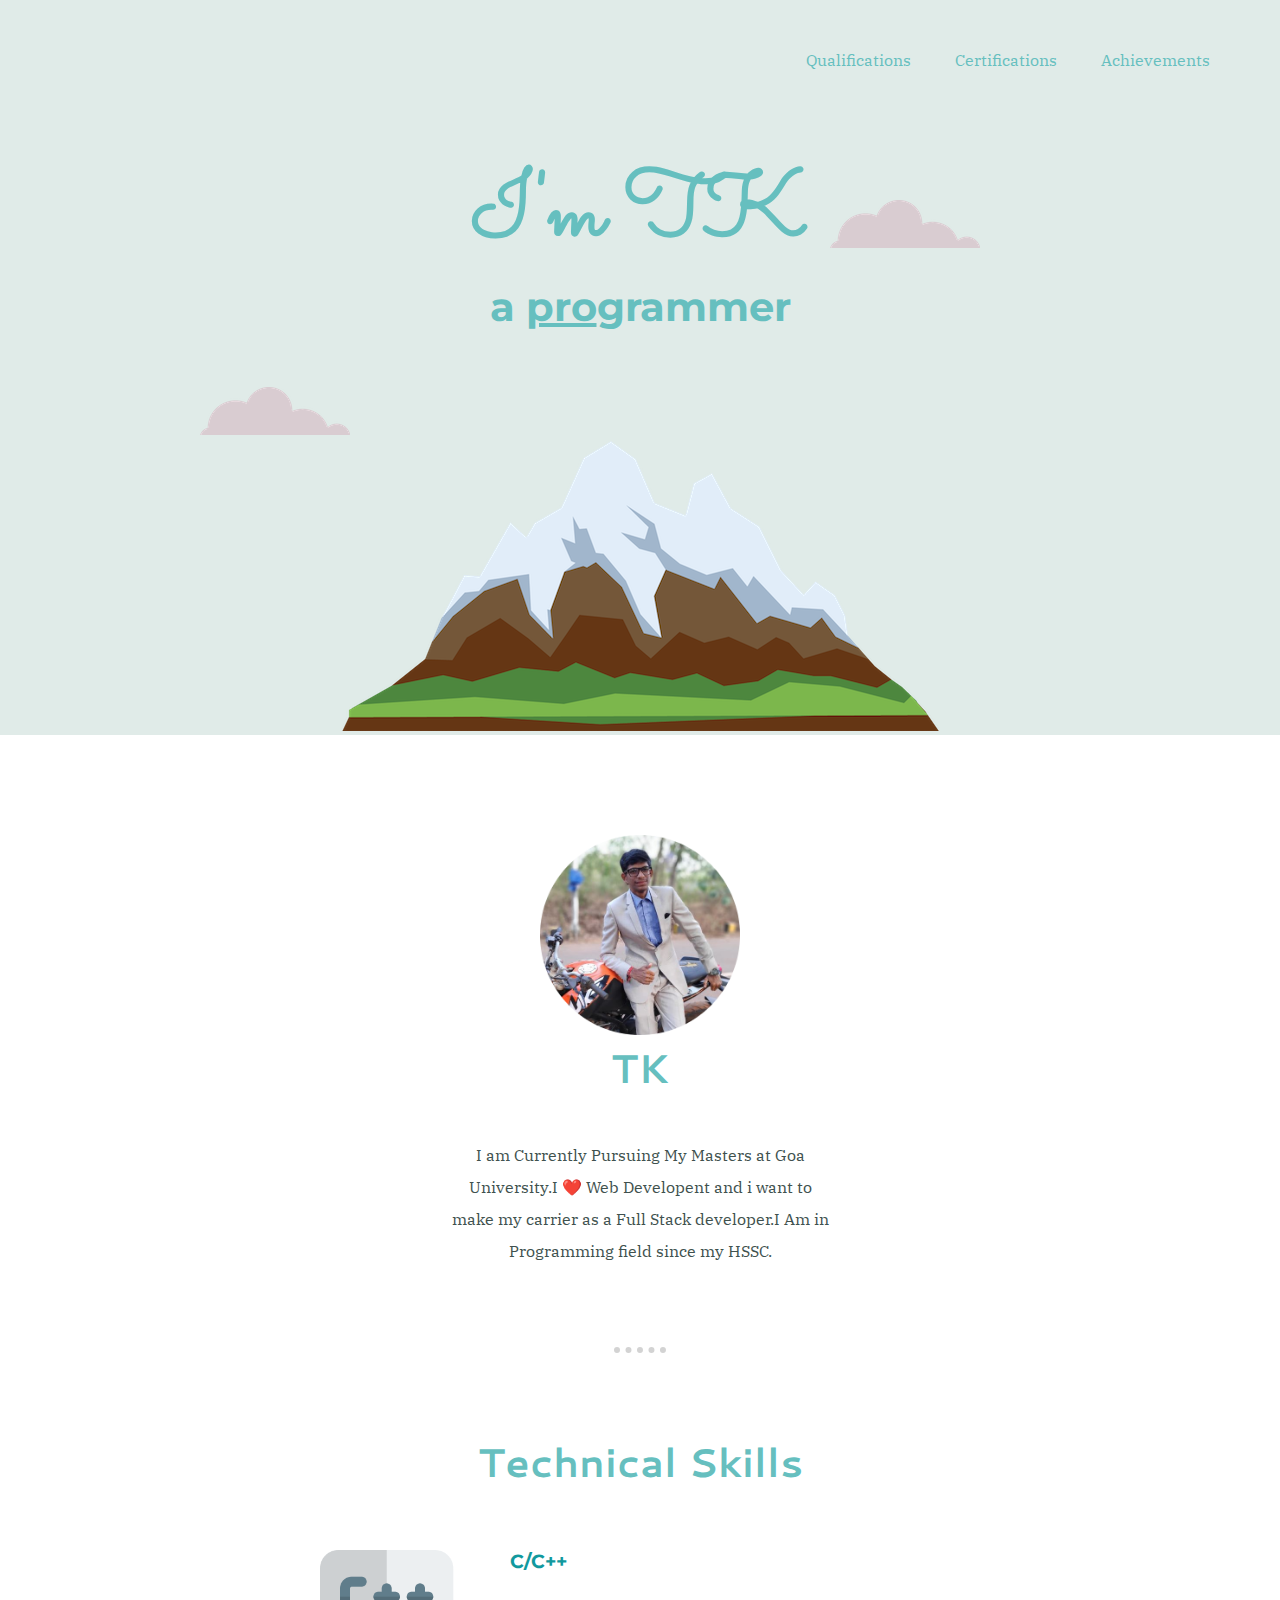
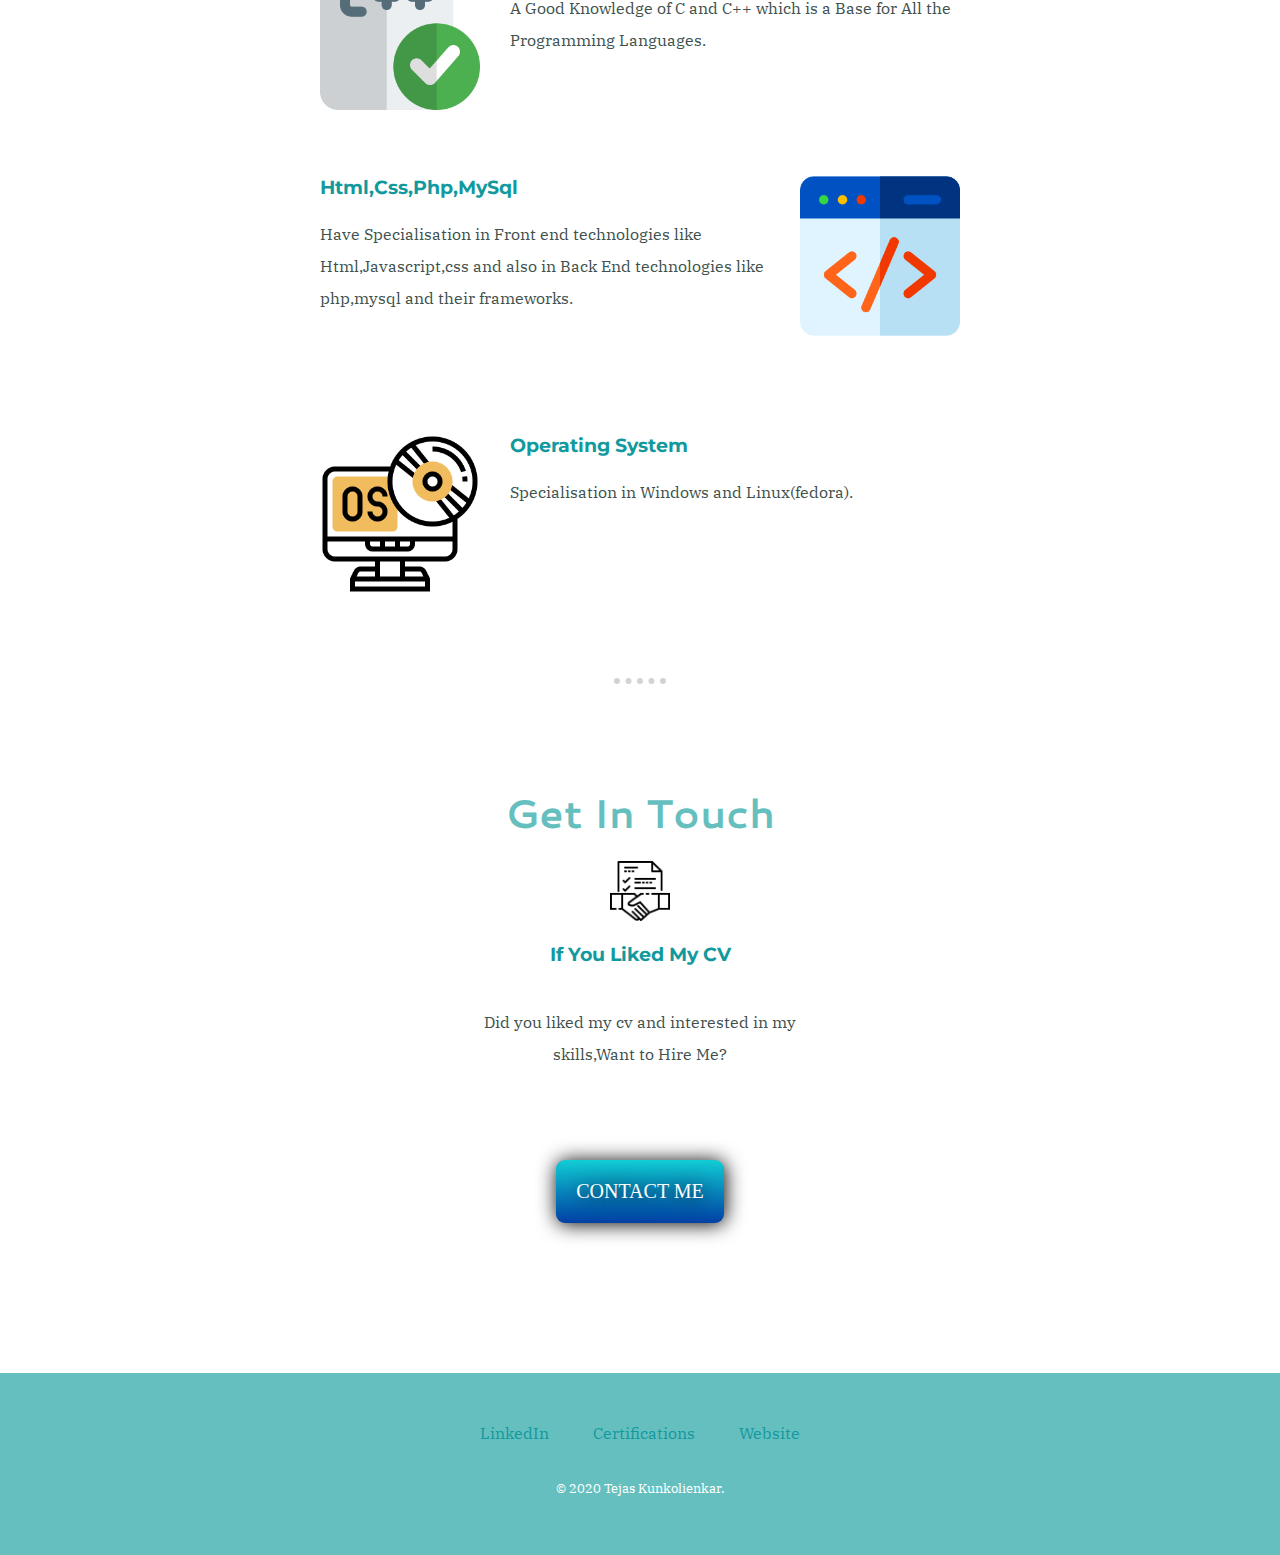
<file: index.html>
<!DOCTYPE html>
<html lang="en" dir="ltr">
  <head>
    <meta charset="utf-8">
    <title>Tk18</title>
    <link rel="stylesheet" href="Css/styles.css">
    <link rel="icon" href="favicon.ico">
  <link href="https://fonts.googleapis.com/css2?family=Cantarell&family=IBM+Plex+Serif:wght@600&family=Montserrat:wght@100&family=Sacramento&display=swap" rel="stylesheet">

  </head>

  <body>
    <div class="top-container">

      <div class="navigation">
        <a class="qual" href="qual.html" target="_blank">Qualifications</a>
        <a class="cert" href="cert.html" target="_blank">Certifications</a>
        <a class="achieve" href="achieve.html" target="_blank">Achievements</a>


      </div>
        <img class="top-cloud" src="images\cloud.png" alt="cloud-img">
        <h1>I'm TK</h1>
        <h2 class="pro-title">a <span class="pro">pro</span>grammer</h2>
        <img class="bottom-cloud" src="images\cloud.png" alt="cloud-img">
        <img src="images\mountain.png" alt="mountain-img">
    </div>


    <div class="middle-container">

      <div class="profile">
        <img class="profile-pic" src="images\tk.png" alt="Tejas Profile Pic" >
        <h2 class="intro-h2">TK</h2>
        <p class="bio-p">I am Currently Pursuing My Masters at Goa University.I ❤️ Web Developent and
          i want to make my carrier as a Full Stack developer.I Am in Programming field since my HSSC.</p>
      </div>

      <hr>

      <div class="skills">
        <h2>Technical Skills</h2>

        <div class="skill-row">
          <img class="cpp-pic" src="images\c-.png" alt="c/c++">
          <h3 class="skill-h3">C/C++</h3>
          <p class="skill-p">A Good Knowledge of C and C++ which is a Base for All the Programming Languages.</p>
        </div>
        <br>
        <div class="skill-row">
          <img class="web-pic" src="images\web-development.png" alt="web development">
          <h3 class="skill-h3">Html,Css,Php,MySql</h3>
          <p class="skill-p">Have Specialisation in Front end technologies like Html,Javascript,css and also
                   in Back End technologies like php,mysql and their frameworks.</p>
        </div>
        <br>
        <div class="skill-row">
          <img class="os-pic" src="images\os.png" alt="OS">
          <h3 class="skill-h3">Operating System</h3>
          <p class="skill-p">Specialisation in Windows and Linux(fedora).</p>
        </div>
        <br>
        <br>
      </div>

      <hr>

      <div class="contact-me">
        <h2 class="contact-h2">Get In Touch</h2>
        <img class="deal-pic" src="images\deal.png" alt="deal pic">
        <h3>If You Liked My CV</h3>
        <p class="contact-p">Did you liked my cv and interested in my skills,Want to Hire Me?</p>
        <a class="button" href="mailto:tejask18298@gmail.com" target="_blank">CONTACT ME</a>
      </div>
    </div>


    <div class="bottom-container">
      <a class="footer-link" href="https://www.linkedin.com/in/tejas-kunkolienkar-51890115b/" target="_blank">LinkedIn</a>
      <a class="footer-link" href="https://spoken-tutorial.org/participant/index/?category=2" target="_blank">Certifications</a>
      <a class="footer-link" href="https://www.appbrewery.co/">Website</a>
      <p class="copyright">© 2020 Tejas Kunkolienkar.</p>
    </div>


  </body>

</html>
</file>
<file: Css/styles.css>
body {
  color: #40514E;
  margin:0;
  text-align: center;
  font-family: 'IBM Plex Serif', serif;
}

h1 {
  font-size: 5.625rem; /*16px=100%=1em*/
  margin: 50px auto 0 auto;
  font-family: 'Sacramento',cursive;
  color: #66BFBF;
}

h2 {
  margin-top: 0;
  font-size: 2.5rem;
  font-family: 'Cantarell', sans-serif;
  color: #66BFBF;
  padding-bottom: 10px;
}

h3 {
  font-family: 'Montserrat', sans-serif;
  color: #11999E;
}

a {
  color:#11999E;
  margin: 50px 20px ;
  text-decoration: none;
}

a:hover {
  color: #FFFFFF;
  text-decoration: underline;
}

hr {
  border-style:none;
  border-top: 6px dotted #D3D3D3;
  width:4%;
  margin:80px auto;
}

p {
  line-height: 2;
}


.navigation {
  position: absolute;
  right: 50px;
  top:50px;
}

.qual {
  color: #66BFBF;
}

.cert {
  color: #66BFBF;
}

.achieve {
  color: #66BFBF;
}
.top-container {
  background-color:#E0EBE8;
  position: relative;
  padding-top: 100px;
}

.pro {
    text-decoration: underline;
}

.pro-title {
  font-family: 'Montserrat', sans-serif;
}

.top-cloud {
position: absolute;
right: 300px;
top:200px;
}

.bottom-cloud {
  position: absolute;
  left: 200px;
  bottom: 300px;
}





.middle-container {
  margin: 100px 0;
}

.bio-p {

  width:30%;
  margin:10px auto 50px auto;
}
.profile-pic {
  width: 200px;
  height: 200px;
}


.cpp-pic {
  width: 25%;
  float: left;
  margin-right: 30px;

}

.web-pic {
  width: 25%;
  float: right;
  margin-left: 30px;
}

.os-pic {
  width: 25%;
  float: left;
  margin-right: 30px;
}

.skill-row {
  width:50%;
  margin:50px auto 50px auto;
  text-align: left;

}




.bottom-container {
  background-color: #66BFBF;
  padding: 50px 0 20px ;
}

.copyright {
  color: #FFFFFF;
  font-size: 0.8125rem;
  padding:20px 0;
}

.deal-pic {
  width: 60px;
  height: 60px;
}

.contact-h2 {
  margin-bottom:10px ;
}

.contact-me {
  margin:100px;
}

.contact-p {
  width: 30%;
  margin: 40px auto;
}

.button {
background: #11CDD4;
background-image: -webkit-linear-gradient(top, #11CDD4, #0040A5);
background-image: -moz-linear-gradient(top, #11CDD4, #0040A5);
background-image: -ms-linear-gradient(top, #11CDD4, #0040A5);
background-image: -o-linear-gradient(top, #11CDD4, #0040A5);
background-image: linear-gradient(to bottom, #11CDD4, #0040A5);
-webkit-border-radius: 9px;
-moz-border-radius: 9px;
border-radius: 9px;
color: #FFFFFF;
font-family: serif;
font-size: 20px;
font-weight: 100;
padding: 20px;
box-shadow: 1px 1px 20px 0px #000000;
-webkit-box-shadow: 1px 1px 20px 0px #000000;
-moz-box-shadow: 1px 1px 20px 0px #000000;
text-shadow: 1px 1px 20px #000000;
border: solid #0059A0 0px;
text-decoration: none;
display: inline-block;
cursor: pointer;
text-align: center;
}

.button:hover {
border: solid #0059A0 1px;
background: #91B2E7;
background-image: -webkit-linear-gradient(top, #91B2E7, #0DE393);
background-image: -moz-linear-gradient(top, #91B2E7, #0DE393);
background-image: -ms-linear-gradient(top, #91B2E7, #0DE393);
background-image: -o-linear-gradient(top, #91B2E7, #0DE393);
background-image: linear-gradient(to bottom, #91B2E7, #0DE393);
-webkit-border-radius: 8px;
-moz-border-radius: 8px;
border-radius: 8px;
text-decoration: none;
}
</file>
